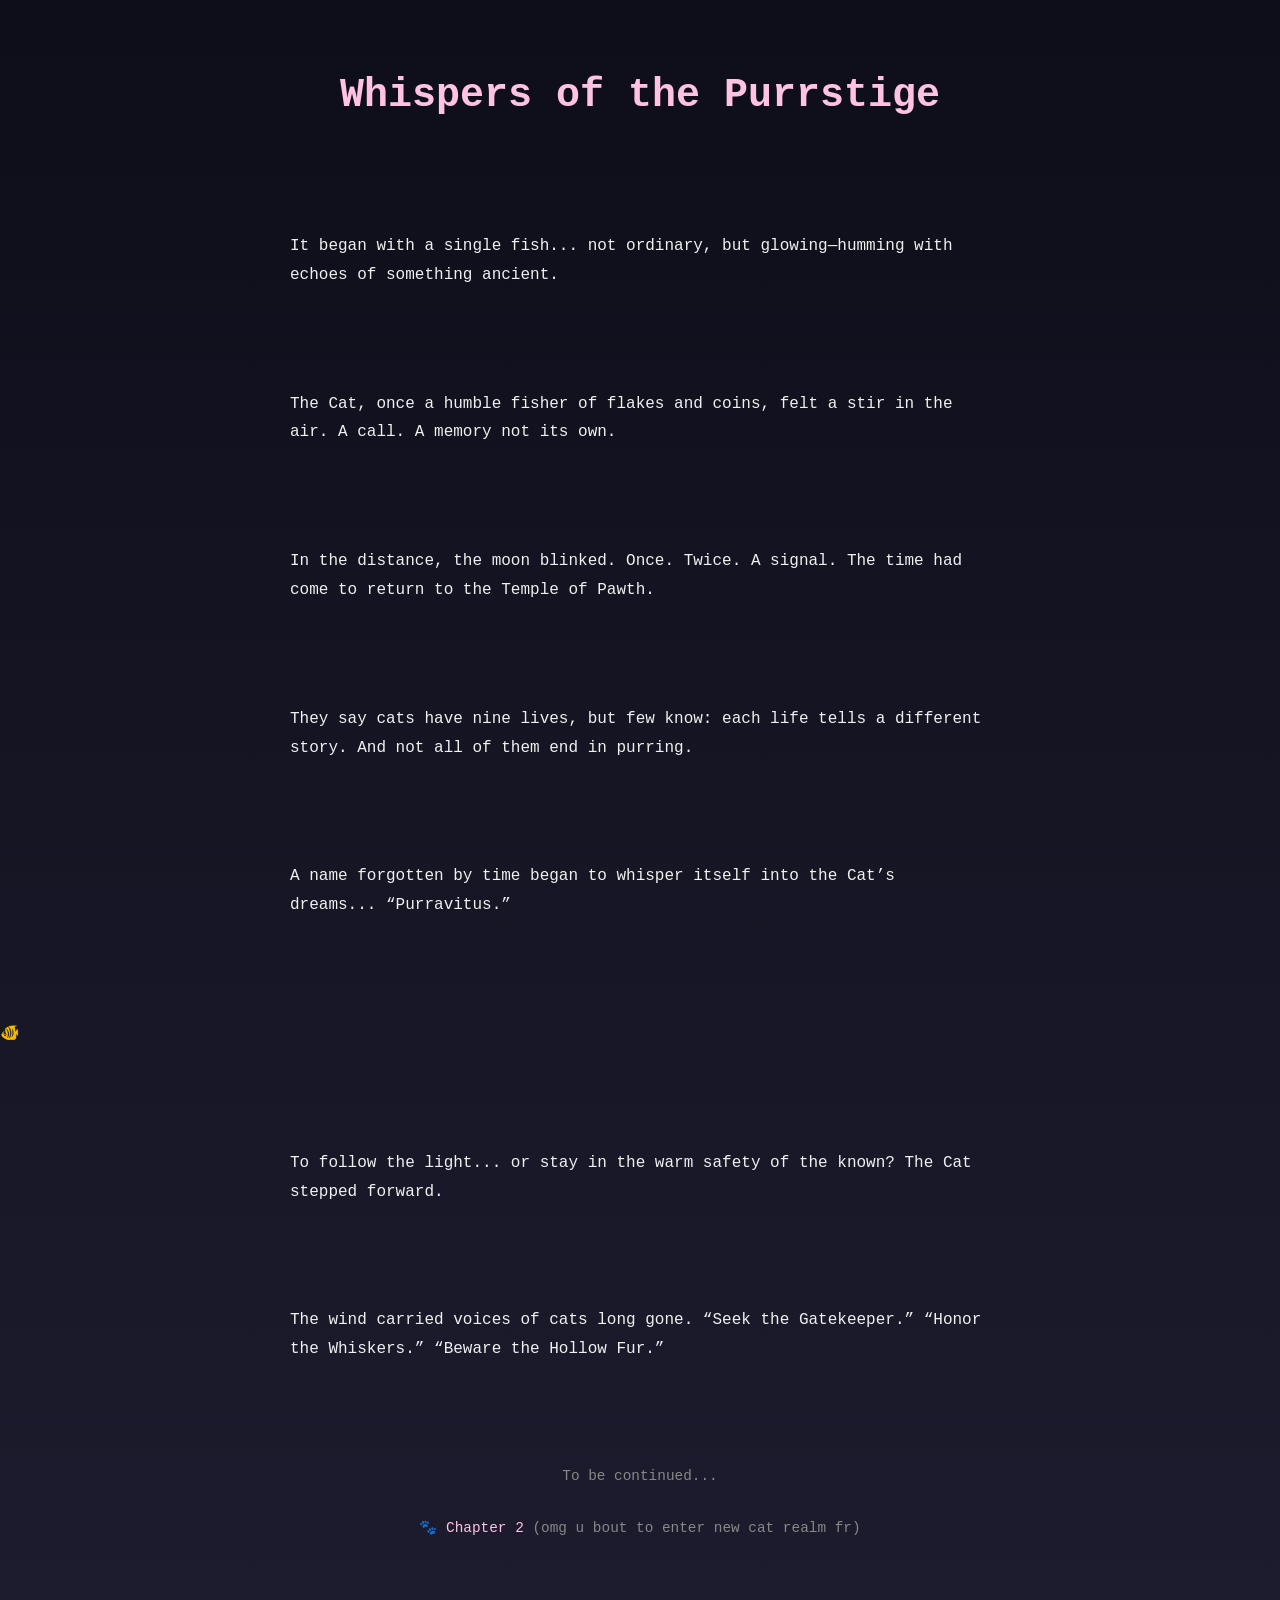
<file: chapter2.html>
<!DOCTYPE html>
<html lang="en">
<head>
  <meta charset="UTF-8" />
  <meta name="viewport" content="width=device-width, initial-scale=1.0" />
  <title>UCC: Story 2 – Whispers of the Purrstige</title>
  <style>
    body {
      margin: 0;
      padding: 0;
      background: linear-gradient(to bottom, #0e0e1a, #1c1c2e);
      font-family: 'Courier New', monospace;
      color: #f0f0f0;
      line-height: 1.8;
      overflow-x: hidden;
    }

    .section {
      max-width: 700px;
      margin: 100px auto;
      padding: 0 20px;
      opacity: 0;
      transform: translateY(30px);
      transition: opacity 1.5s ease-out, transform 1.5s ease-out;
    }

    .visible {
      opacity: 1;
      transform: translateY(0);
    }

    .title {
      text-align: center;
      font-size: 2.5em;
      margin-top: 60px;
      color: #ffc2e2;
    }

    .glow-fish {
      display: block;
      margin: 60px auto;
      width: 80px;
      animation: pulse 2s infinite;
    }

    @keyframes pulse {
      0%, 100% { filter: drop-shadow(0 0 5px #7fffd4); }
      50% { filter: drop-shadow(0 0 15px #7fffd4); }
    }

    .footer {
      text-align: center;
      color: #888;
      margin: 80px auto;
      font-size: 0.9em;
    }

    .footer a {
      color: #ffc2e2;
      text-decoration: none;
    }

    .footer a:hover {
      text-decoration: underline;
    }
  </style>
</head>
<body>

  <h1 class="title">Whispers of the Purrstige</h1>

  <div class="section">It began with a single fish... not ordinary, but glowing—humming with echoes of something ancient.</div>

  <div class="section">The Cat, once a humble fisher of flakes and coins, felt a stir in the air. A call. A memory not its own.</div>

  <div class="section">In the distance, the moon blinked. Once. Twice. A signal. The time had come to return to the Temple of Pawth.</div>

  <div class="section">They say cats have nine lives, but few know: each life tells a different story. And not all of them end in purring.</div>

  <div class="section">A name forgotten by time began to whisper itself into the Cat’s dreams... “Purravitus.”</div>

  <div class="emoji">                   🐠</div>

  <div class="section">To follow the light... or stay in the warm safety of the known? The Cat stepped forward.</div>

  <div class="section">The wind carried voices of cats long gone. “Seek the Gatekeeper.” “Honor the Whiskers.” “Beware the Hollow Fur.”</div>

  <div class="footer">To be continued... <br><br>
    🐾 <a href="game2.html">Chapter 2</a> (omg u bout to enter new cat realm fr)
  </div>

  <script>
    const sections = document.querySelectorAll('.section');

    const observer = new IntersectionObserver(entries => {
      entries.forEach(entry => {
        if (entry.isIntersecting) {
          entry.target.classList.add('visible');
        }
      });
    }, {
      threshold: 0.1
    });

    sections.forEach(section => {
      observer.observe(section);
    });
  </script>
</body>
</html>
</file>
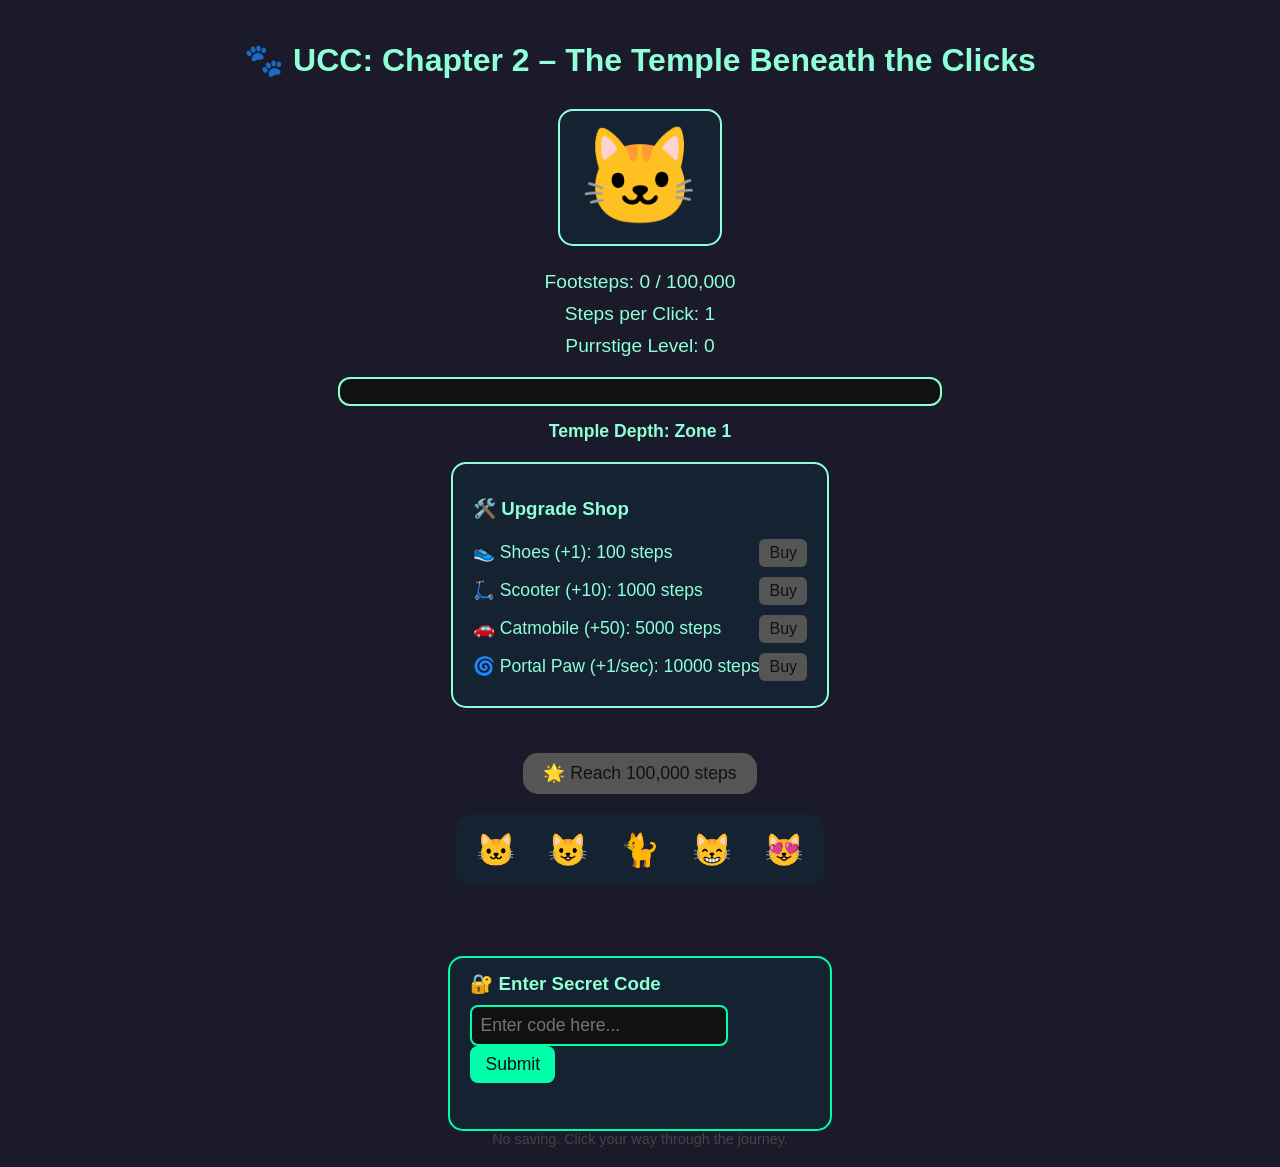
<file: game2.html>
<!DOCTYPE html>
<html lang="en">
<head>
  <meta charset="UTF-8" />
  <meta name="viewport" content="width=device-width, initial-scale=1" />
  <title>🐾 UCC: Chapter 2 – The Temple Beneath the Clicks</title>

  <style>
    body {
      font-family: 'Segoe UI', Tahoma, Geneva, Verdana, sans-serif;
      background: #1a1a2b;
      color: #8effd6;
      margin: 0;
      padding: 20px;
      display: flex;
      flex-direction: column;
      align-items: center;
      min-height: 100vh;
      user-select: none;
    }

    h1 {
      margin-bottom: 10px;
      text-align: center;
    }

    #cat {
      font-size: 6rem;
      cursor: pointer;
      user-select: none;
      border-radius: 15px;
      padding: 10px 20px;
      background: #152232;
      border: 2px solid #8effd6;
      margin: 20px 0;
      width: 120px;
      text-align: center;
      outline-offset: 4px;
    }
    #cat:focus {
      outline: 3px solid #00ffaa;
    }

    .counter {
      font-size: 1.2rem;
      margin: 5px 0;
    }

    #progressBar {
      width: 100%;
      max-width: 600px;
      height: 25px;
      background: #111;
      border-radius: 12px;
      overflow: hidden;
      margin: 15px 0;
      border: 2px solid #8effd6;
    }

    #progressFill {
      height: 100%;
      width: 0;
      background: #00ffaa;
      transition: width 0.3s ease-in-out;
    }

    #eventText {
      max-width: 600px;
      text-align: center;
      margin-bottom: 20px;
      font-size: 1.1rem;
      font-weight: 600;
    }

    #shop {
      max-width: 600px;
      background: #152232;
      padding: 15px 20px;
      border-radius: 15px;
      border: 2px solid #8effd6;
      margin-bottom: 25px;
      user-select: none;
    }

    .shop-item {
      display: flex;
      justify-content: space-between;
      align-items: center;
      margin-bottom: 10px;
      font-size: 1.1rem;
    }

    .shop-item button {
      padding: 5px 10px;
      font-size: 1rem;
      border: none;
      background: #00ffaa;
      color: #111;
      border-radius: 6px;
      cursor: pointer;
      transition: background 0.2s ease;
    }
    .shop-item button:disabled {
      background: #555;
      cursor: not-allowed;
    }
    .shop-item button:hover:not(:disabled) {
      background: #00dd88;
    }

    #purrstigeBtn {
      font-size: 1.1rem;
      padding: 10px 20px;
      border: none;
      border-radius: 15px;
      background: #00ffaa;
      color: #111;
      cursor: pointer;
      user-select: none;
      margin-bottom: 20px;
      transition: background 0.3s ease;
    }
    #purrstigeBtn:disabled {
      background: #555;
      cursor: not-allowed;
    }
    #purrstigeBtn:hover:not(:disabled) {
      background: #00dd88;
    }

    #skinPicker {
      max-width: 600px;
      background: #152232;
      border-radius: 15px;
      padding: 10px;
      display: flex;
      justify-content: center;
      gap: 12px;
      margin-bottom: 30px;
    }

    .skin-option {
      font-size: 2rem;
      cursor: pointer;
      user-select: none;
      padding: 5px 8px;
      border-radius: 10px;
      border: 2px solid transparent;
      transition: border-color 0.2s ease;
      outline-offset: 4px;
    }
    .skin-option:hover,
    .skin-option:focus {
      border-color: #00ffaa;
      outline: none;
    }

    #choicePopup {
      display: none;
      max-width: 600px;
      background: #152232;
      border-radius: 20px;
      border: 3px solid #00ffaa;
      padding: 20px;
      margin-bottom: 30px;
      text-align: center;
      user-select: none;
    }

    #choicePopup button {
      font-size: 1.1rem;
      margin: 10px 15px;
      padding: 10px 20px;
      border: none;
      border-radius: 12px;
      background: #00ffaa;
      color: #111;
      cursor: pointer;
      transition: background 0.3s ease;
    }
    #choicePopup button:hover {
      background: #00dd88;
    }

    #nemesisStory {
      white-space: pre-wrap;
      max-width: 600px;
      background: #111;
      border-radius: 15px;
      border: 2px solid #8effd6;
      color: #8effd6;
      padding: 15px;
      margin-top: 30px;
      font-size: 1rem;
      user-select: none;
    }

    #bossFight {
      white-space: pre-wrap;
      max-width: 600px;
      background: #220000;
      border-radius: 20px;
      border: 3px solid #ff5555;
      color: #ff9999;
      padding: 20px;
      margin-top: 30px;
      font-size: 1.1rem;
      user-select: none;
      display: none;
      text-align: center;
    }

    #bossFight button {
      margin-top: 15px;
      padding: 10px 25px;
      font-size: 1.1rem;
      border: none;
      border-radius: 15px;
      background: #ff5555;
      color: #330000;
      cursor: pointer;
      transition: background 0.3s ease;
    }
    #bossFight button:hover {
      background: #ff2222;
    }

    #secretCodeSection {
      max-width: 600px;
      margin-top: 40px;
      background: #152232;
      border-radius: 15px;
      border: 2px solid #00ffaa;
      padding: 15px 20px;
      user-select: none;
    }
    #secretCodeSection h3 {
      margin-top: 0;
      margin-bottom: 10px;
    }
    #secretCodeInput {
      width: 70%;
      padding: 8px;
      font-size: 1.1rem;
      border-radius: 8px;
      border: 2px solid #00ffaa;
      background: #111;
      color: #8effd6;
      outline: none;
      margin-right: 10px;
    }
    #secretCodeInput:focus {
      border-color: #00dd88;
    }
    #secretCodeSection button {
      padding: 8px 15px;
      font-size: 1.1rem;
      border: none;
      border-radius: 8px;
      background: #00ffaa;
      color: #111;
      cursor: pointer;
      transition: background 0.3s ease;
    }
    #secretCodeSection button:hover {
      background: #00dd88;
    }

    #secretCodeMessage {
      margin-top: 10px;
      font-size: 1rem;
      color: #8effd6;
      min-height: 1.3em;
    }

    #ending {
      max-width: 600px;
      text-align: center;
      margin-top: 50px;
      font-size: 1.3rem;
      font-weight: 700;
      color: #00ffaa;
      display: none;
      user-select: none;
    }

    footer {
      margin-top: auto;
      font-size: 0.9rem;
      color: #444;
      user-select: none;
    }

    @media (max-width: 640px) {
      body {
        padding: 10px;
      }
      #cat {
        font-size: 4rem;
        width: 90px;
      }
      #shop, #skinPicker, #choicePopup, #nemesisStory, #secretCodeSection, #ending, #bossFight {
        max-width: 100%;
        padding: 15px;
      }
    }
  </style>
</head>
<body>

  <h1>🐾 UCC: Chapter 2 – The Temple Beneath the Clicks</h1>

  <audio id="music" src="https://cdn.pixabay.com/audio/2022/03/17/audio_d90d5e836e.mp3" autoplay loop></audio>

  <div id="cat" aria-label="Cat clicker" role="button" tabindex="0">🐱</div>

  <div class="counter">Footsteps: <span id="footprints">0</span> / 100,000</div>
  <div class="counter">Steps per Click: <span id="stepValue">1</span></div>
  <div class="counter">Purrstige Level: <span id="prestige">0</span></div>

  <div id="progressBar" aria-label="Progress bar">
    <div id="progressFill"></div>
  </div>

  <div id="eventText">You stand at the temple’s gate. It hums with energy.</div>

  <div id="shop" aria-label="Upgrade Shop">
    <h3>🛠️ Upgrade Shop</h3>
    <div class="shop-item">👟 Shoes (+1): 100 steps <button id="buy1" onclick="buyUpgrade(1)">Buy</button></div>
    <div class="shop-item">🛴 Scooter (+10): 1000 steps <button id="buy10" onclick="buyUpgrade(10)">Buy</button></div>
    <div class="shop-item">🚗 Catmobile (+50): 5000 steps <button id="buy50" onclick="buyUpgrade(50)">Buy</button></div>
    <div class="shop-item">🌀 Portal Paw (+1/sec): 10000 steps <button id="buyAuto" onclick="buyAuto()">Buy</button></div>
  </div>

  <div style="margin-top:20px;">
    <button id="purrstigeBtn" onclick="triggerEnd()">🌟 Reach 100,000 steps</button>
  </div>

  <div id="skinPicker" aria-label="Cat skin customization" role="list" title="Pick your cat emoji skin">
    <span class="skin-option" role="listitem" tabindex="0" onclick="changeSkin('🐱')" onkeydown="keySkin(event, '🐱')">🐱</span>
    <span class="skin-option" role="listitem" tabindex="0" onclick="changeSkin('😺')" onkeydown="keySkin(event, '😺')">😺</span>
    <span class="skin-option" role="listitem" tabindex="0" onclick="changeSkin('🐈')" onkeydown="keySkin(event, '🐈')">🐈</span>
    <span class="skin-option" role="listitem" tabindex="0" onclick="changeSkin('😸')" onkeydown="keySkin(event, '😸')">😸</span>
    <span class="skin-option" role="listitem" tabindex="0" onclick="changeSkin('😻')" onkeydown="keySkin(event, '😻')">😻</span>
  </div>

  <div id="choicePopup" role="dialog" aria-modal="true" aria-labelledby="choiceTitle" aria-describedby="choiceDesc">
    <div id="choiceTitle" style="font-weight:bold; font-size:1.4em; margin-bottom:10px;">🐾 You have reached 100,000 footsteps!</div>
    <div id="choiceDesc">What will you do next?</div>
    <button onclick="purrstige()">🌟 Activate Purrstige (Reset progress for bonus!)</button>
    <button onclick="continueLore()">📜 Continue the Lore (Face the Nemesis)</button>
  </div>

  <div id="nemesisStory" role="region" aria-live="polite" style="display:none;"></div>

  <div id="bossFight" role="region" aria-live="polite">
    <div id="bossText"></div>
    <button onclick="attackBoss()">⚔️ Attack!</button>
  </div>

  <div id="secretCodeSection" style="margin-top: 40px;">
    <h3>🔐 Enter Secret Code</h3>
    <input type="text" id="secretCodeInput" placeholder="Enter code here..." aria-label="Secret Code Input"/>
    <button onclick="checkSecretCode()">Submit</button>
    <div id="secretCodeMessage"></div>
  </div>

  <div id="ending">
    🌟 You've made it to the heart of the temple.<br>
    The secrets of the Catverse are now yours.<br>
    The ancient ones purr in approval...
  </div>

  <footer>No saving. Click your way through the journey.</footer>

<script>
  let footprints = 0;
  let stepValue = 1;
  let prestigeLevel = 0;
  let autoEnabled = false;
  let endingShown = false;
  let inNemesisMode = false;
  let nemesisProgress = 0;

  // Boss fight variables
  let bossActive = false;
  let bossHP = 100;
  let bossMaxHP = 100;

  const cat = document.getElementById("cat");
  const fpText = document.getElementById("footprints");
  const stepText = document.getElementById("stepValue");
  const prestigeText = document.getElementById("prestige");
  const progressFill = document.getElementById("progressFill");
  const eventText = document.getElementById("eventText");
  const endingBox = document.getElementById("ending");
  const choicePopup = document.getElementById("choicePopup");
  const nemesisStory = document.getElementById("nemesisStory");
  const purrstigeBtn = document.getElementById("purrstigeBtn");
  const music = document.getElementById("music");
  const bossFightDiv = document.getElementById("bossFight");
  const bossText = document.getElementById("bossText");
  const secretCodeInput = document.getElementById("secretCodeInput");
  const secretCodeMessage = document.getElementById("secretCodeMessage");

  const bgColors = [
    "#1a1a2b", "#152232", "#0d1a24", "#2a1a2d", "#331a14", "#0b0b0b"
  ];

  // Extended lore + nemesis plan messages:
  const nemesisEvents = [
    "Dark shadows gather... Whisker’s nemesis stirs in the depths.",
    "Whispers of an ancient evil echo through the temple halls.",
    "You discover claw marks and stolen fish bones — signs of foul play.",
    "A cryptic message: “The Catverse will bow to the Shadow Claw.”",
    "You sense eyes watching you, plotting... Your nemesis grows stronger.",
    "The air thickens with menace. The Catverse trembles.",
    "A sudden chill – your nemesis is near, seeking to rule it all.",
    "Paws tighten around the temple’s secrets. The final battle looms...",
  ];

  // Boss fight flavor texts
  const bossPhases = [
    "The Shadow Claw appears! Its eyes gleam with dark intent.",
    "The Shadow Claw lashes out, claws sharp as daggers!",
    "The Shadow Claw snarls, the temple shakes with its fury!",
    "The Shadow Claw falters, you sense victory is near!",
    "The Shadow Claw lets out a final roar before collapsing..."
  ];

  // Current skin emoji (default)
  let currentSkin = "🐱";

  function updateUI() {
    fpText.textContent = footprints.toLocaleString();
    stepText.textContent = stepValue;
    prestigeText.textContent = prestigeLevel;

    const percent = Math.min(100, (footprints / 100000) * 100);
    progressFill.style.width = percent + "%";

    const zone = Math.floor(footprints / 20000);
    if (!inNemesisMode && !bossActive) {
      document.body.style.background = bgColors[Math.min(zone, bgColors.length - 1)];
      eventText.textContent = `Temple Depth: Zone ${zone + 1}`;
    }

    cat.textContent = currentSkin;

    // Shop buttons enable/disable
    document.getElementById("buy1").disabled = footprints < 100 || bossActive;
    document.getElementById("buy10").disabled = footprints < 1000 || bossActive;
    document.getElementById("buy50").disabled = footprints < 5000 || bossActive;
    document.getElementById("buyAuto").disabled = footprints < 10000 || autoEnabled || bossActive;

    // Disable main purrstige button if not reached 100k or boss fight active or nemesis mode
    purrstigeBtn.disabled = footprints < 100000 || bossActive || inNemesisMode;

    if (!endingShown && footprints >= 100000 && !inNemesisMode && !bossActive) {
      purrstigeBtn.textContent = "🌟 Reach 100,000 steps! Choose your fate...";
    }

    if (endingShown) {
      endingBox.style.display = "block";
    } else {
      endingBox.style.display = "none";
    }
  }

  function buyUpgrade(amount) {
    let cost = amount * 100;
    if (footprints >= cost && !bossActive) {
      footprints -= cost;
      stepValue += amount;
      updateUI();
    } else {
      alert("Not enough steps or boss fight active!");
    }
  }

  function buyAuto() {
    if (!autoEnabled && footprints >= 10000 && !bossActive) {
      footprints -= 10000;
      autoEnabled = true;
      autoSteps();
      updateUI();
    }
  }

  function autoSteps() {
    if (!autoEnabled) return;
    footprints += stepValue;
    updateUI();
    setTimeout(autoSteps, 1000);
  }

  function triggerEnd() {
    if (footprints >= 100000 && !endingShown && !inNemesisMode && !bossActive) {
      choicePopup.style.display = "block";
      purrstigeBtn.disabled = true;
      cat.setAttribute("aria-disabled", "true");
      eventText.textContent = "Choose wisely, cat adventurer...";
    }
  }

  function purrstige() {
    choicePopup.style.display = "none";
    prestigeLevel++;
    footprints = 0;
    stepValue = 1 + prestigeLevel * 2; // Boost stepValue by prestige
    autoEnabled = false;
    endingShown = false;
    inNemesisMode = false;
    bossActive = false;
    bossFightDiv.style.display = "none";
    nemesisStory.style.display = "none";
    eventText.textContent = "Purrstige activated! Your journey resets, but power grows.";
    updateUI();
  }

  function continueLore() {
    choicePopup.style.display = "none";
    inNemesisMode = true;
    footprints = 100000;
    eventText.textContent = "You face your nemesis...";
    nemesisStory.style.display = "block";
    nemesisStory.textContent = nemesisEvents[0];
    let i = 1;
    let interval = setInterval(() => {
      if (i < nemesisEvents.length) {
        nemesisStory.textContent = nemesisEvents[i];
        i++;
      } else {
        clearInterval(interval);
        startBossFight();
      }
    }, 3500);
  }

  function startBossFight() {
    bossActive = true;
    bossHP = bossMaxHP;
    nemesisStory.style.display = "none";
    bossFightDiv.style.display = "block";
    bossText.textContent = bossPhases[0] + "\nHP: " + bossHP;
  }

  function attackBoss() {
    if (!bossActive) return;
    // Player attack
    let damage = Math.floor(Math.random() * (stepValue * 2)) + 1;
    bossHP -= damage;
    bossHP = Math.max(0, bossHP);

    if (bossHP === 0) {
      bossText.textContent = bossPhases[4] + "\nYou defeated the Shadow Claw!";
      bossActive = false;
      nemesisStory.style.display = "block";
nemesisStory.innerHTML = `The temple is safe... for now.<br>You can Purrstige to restart or continue exploring. Or.. hey<br><a href="theendch2.html">Continue to Chapter 3?</a>`;

      bossFightDiv.style.display = "none";
      purrstigeBtn.disabled = false;
      purrstigeBtn.textContent = "🌟 Purrstige and start anew";
      footprints = 0;
      stepValue = 1 + prestigeLevel * 2;
      updateUI();
    } else {
      // Boss retaliates
      let phaseIndex = Math.min(
        bossPhases.length - 2,
        Math.floor(((bossMaxHP - bossHP) / bossMaxHP) * (bossPhases.length - 1))
      );
      bossText.textContent =
        bossPhases[phaseIndex] + `\nHP: ${bossHP}\nYou dealt ${damage} damage!`;
    }
  }

  function changeSkin(skin) {
    currentSkin = skin;
    cat.textContent = currentSkin;
  }

  function keySkin(e, skin) {
    if (e.key === "Enter" || e.key === " ") {
      e.preventDefault();
      changeSkin(skin);
    }
  }

  function checkSecretCode() {
    const code = secretCodeInput.value.trim().toLowerCase();
    if (code === "purrmagic") {
      secretCodeMessage.textContent = "✨ Purrmagic activated! +1000 steps added.";
      footprints += 1000;
      updateUI();
    } else if (code === "shadowclaw") {
      secretCodeMessage.textContent = "🖤 Shadow Claw challenge unlocked!";
      continueLore();
    } else {
      secretCodeMessage.textContent = "❌ Invalid code.";
    }
    secretCodeInput.value = "";
  }

  // Click handler on cat
  cat.addEventListener("click", () => {
    if (!bossActive && !inNemesisMode) {
      footprints += stepValue;
      if (footprints > 100000) footprints = 100000;
      updateUI();
      if (footprints >= 100000) {
        purrstigeBtn.disabled = false;
      }
    }
  });

  // Keyboard accessibility for cat clicker
  cat.addEventListener("keydown", (e) => {
    if (e.key === "Enter" || e.key === " ") {
      e.preventDefault();
      cat.click();
    }
  });

  // Initialize UI
  updateUI();
</script>

</body>
</html>
</file>
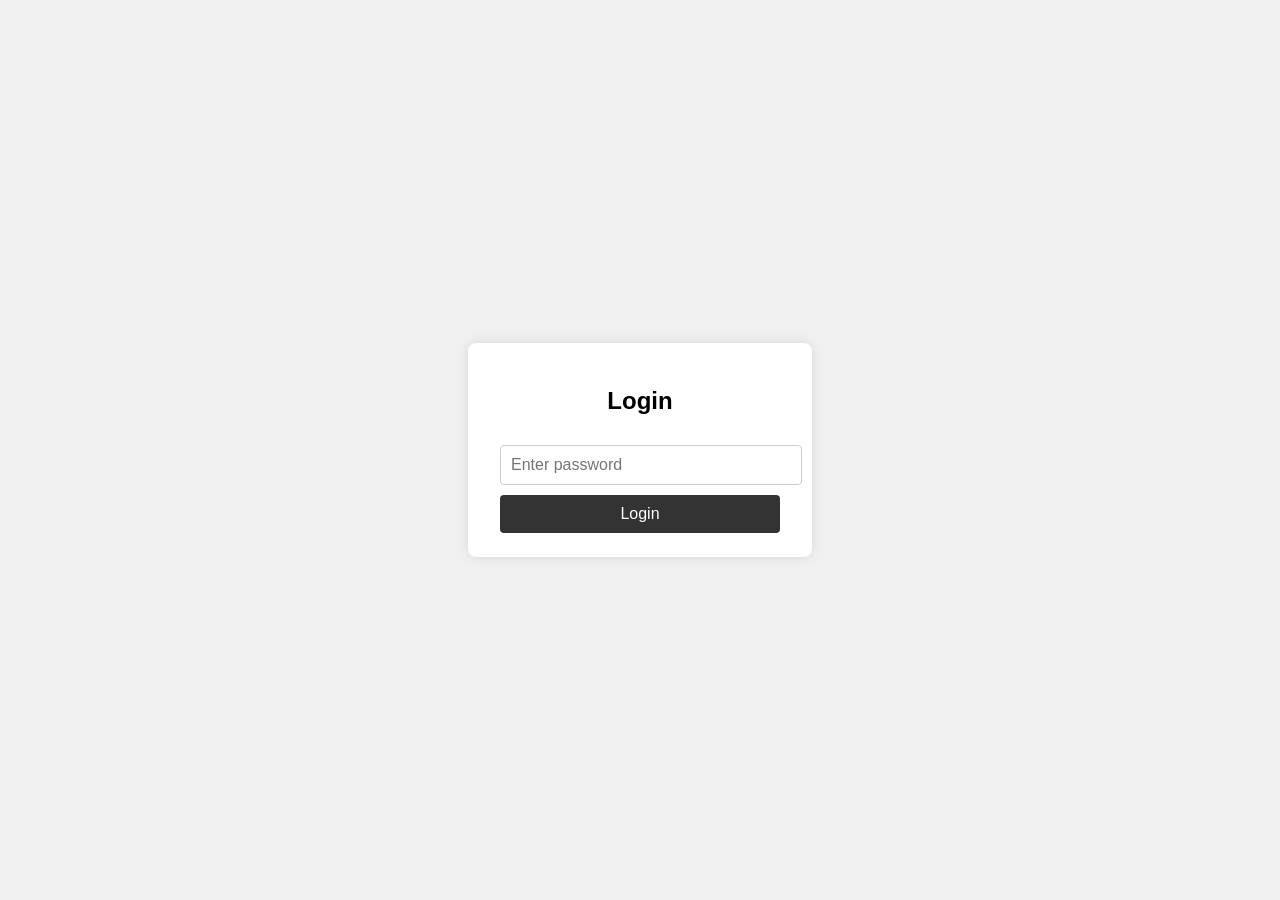
<file: login.html>
<!DOCTYPE html>
<html lang="en">
<head>
  <meta charset="UTF-8" />
  <meta name="viewport" content="width=device-width, initial-scale=1" />
  <title>Login</title>
  <style>
    body {
      font-family: sans-serif;
      background: #f0f0f0;
      display: flex;
      justify-content: center;
      align-items: center;
      height: 100vh;
      margin: 0;
    }
    .login-box {
      background: white;
      padding: 24px 32px;
      border-radius: 8px;
      box-shadow: 0 0 12px rgba(0, 0, 0, 0.1);
      text-align: center;
      width: 280px;
    }
    input[type="password"] {
      padding: 10px;
      width: 100%;
      margin: 10px 0;
      border-radius: 4px;
      border: 1px solid #ccc;
      font-size: 1rem;
    }
    button {
      padding: 10px 20px;
      background: #333;
      color: #fff;
      border: none;
      border-radius: 4px;
      cursor: pointer;
      font-size: 1rem;
      width: 100%;
    }
    .error {
      color: red;
      display: none;
      margin-top: 10px;
      font-size: 0.9rem;
    }
  </style>
</head>
<body>
  <div class="login-box">
    <h2>Login</h2>
    <input type="password" id="password" placeholder="Enter password" />
    <button onclick="login()">Login</button>
    <div id="error" class="error">Incorrect password</div>
  </div>

  <script>
    const correctPassword = "catboy:Bp5tkbgCj9iVtXuAU6Zb"; // no dont even think about it

    function login() {
      const input = document.getElementById("password").value;
      if (input === correctPassword) {
        localStorage.setItem("catboyAuth", "yes");

        // Grab the redirect param from URL, decode it, or fallback to "/"
        const redirectURL = decodeURIComponent(new URLSearchParams(window.location.search).get("redirect") || "/");
        window.location.href = redirectURL;
      } else {
        document.getElementById("error").style.display = "block";
      }
    }
  </script>
</body>
</html>
</file>
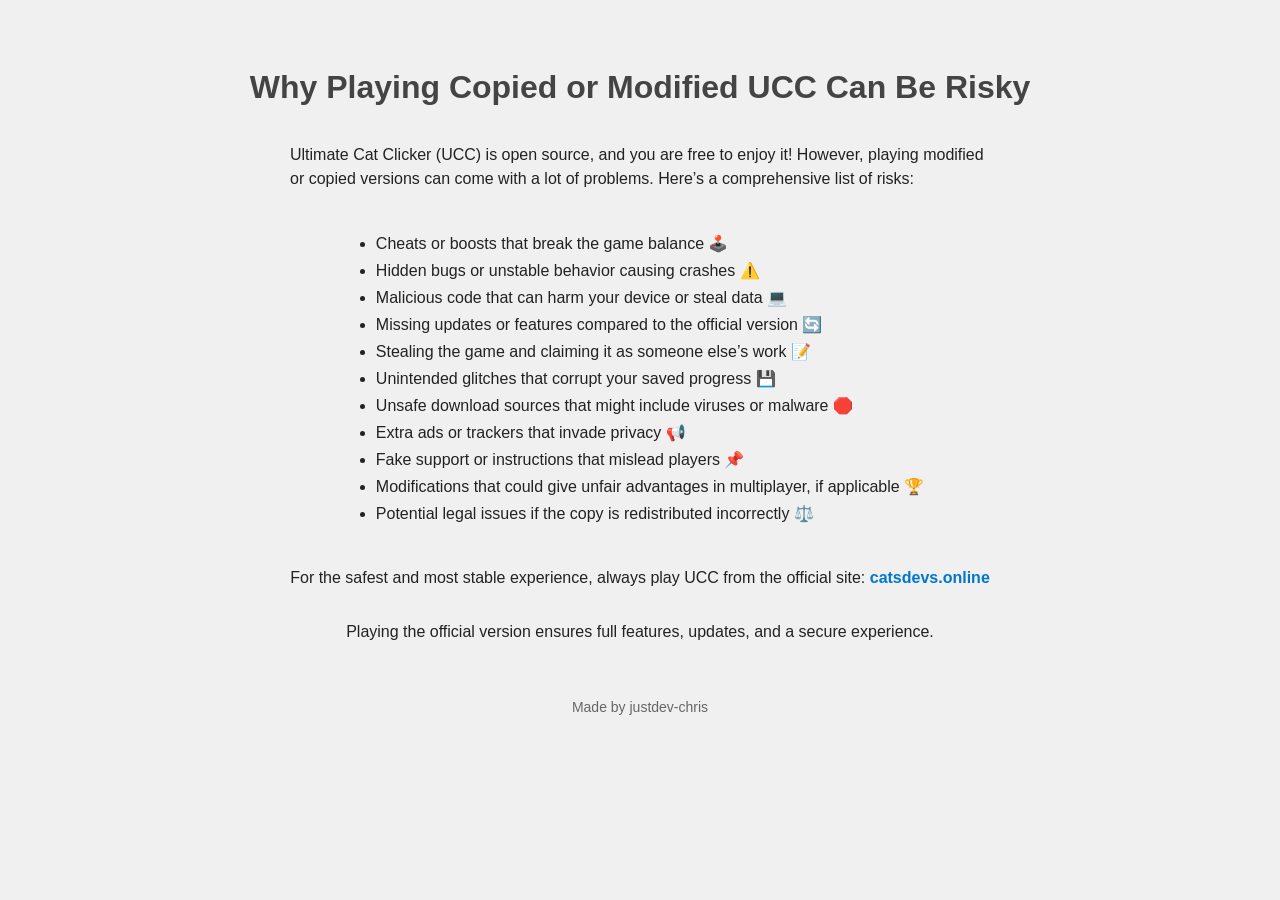
<file: modified.html>
<!DOCTYPE html>
<html lang="en">
<head>
<meta charset="UTF-8">
<meta name="viewport" content="width=device-width, initial-scale=1.0">
<title>Risks of Modified or Copied UCC</title>
<style>
  body {
    font-family: 'Arial', sans-serif;
    background: #f0f0f0;
    color: #222;
    display: flex;
    flex-direction: column;
    align-items: center;
    padding: 40px;
  }
  h1 {
    color: #444;
    text-align: center;
  }
  p {
    max-width: 700px;
    margin: 15px 0;
    font-size: 16px;
    line-height: 1.5;
  }
  ul {
    max-width: 700px;
    margin: 20px 0;
    padding-left: 20px;
  }
  li {
    margin: 8px 0;
  }
  a {
    color: #0077cc;
    text-decoration: none;
    font-weight: bold;
  }
  a:hover {
    text-decoration: underline;
  }
  .footer {
    margin-top: 40px;
    font-size: 14px;
    color: #666;
    text-align: center;
  }
</style>
</head>
<body>
  <h1>Why Playing Copied or Modified UCC Can Be Risky</h1>
  <p>Ultimate Cat Clicker (UCC) is open source, and you are free to enjoy it! However, playing modified or copied versions can come with a lot of problems. Here’s a comprehensive list of risks:</p>
  <ul>
    <li>Cheats or boosts that break the game balance 🕹️</li>
    <li>Hidden bugs or unstable behavior causing crashes ⚠️</li>
    <li>Malicious code that can harm your device or steal data 💻</li>
    <li>Missing updates or features compared to the official version 🔄</li>
    <li>Stealing the game and claiming it as someone else’s work 📝</li>
    <li>Unintended glitches that corrupt your saved progress 💾</li>
    <li>Unsafe download sources that might include viruses or malware 🛑</li>
    <li>Extra ads or trackers that invade privacy 📢</li>
    <li>Fake support or instructions that mislead players 📌</li>
    <li>Modifications that could give unfair advantages in multiplayer, if applicable 🏆</li>
    <li>Potential legal issues if the copy is redistributed incorrectly ⚖️</li>
  </ul>
  <p>For the safest and most stable experience, always play UCC from the official site: <a href="https://catsdevs.online" target="_blank">catsdevs.online</a></p>
  <p>Playing the official version ensures full features, updates, and a secure experience.</p>
  <div class="footer">
    Made by justdev-chris
  </div>
</body>
</html>
</file>
